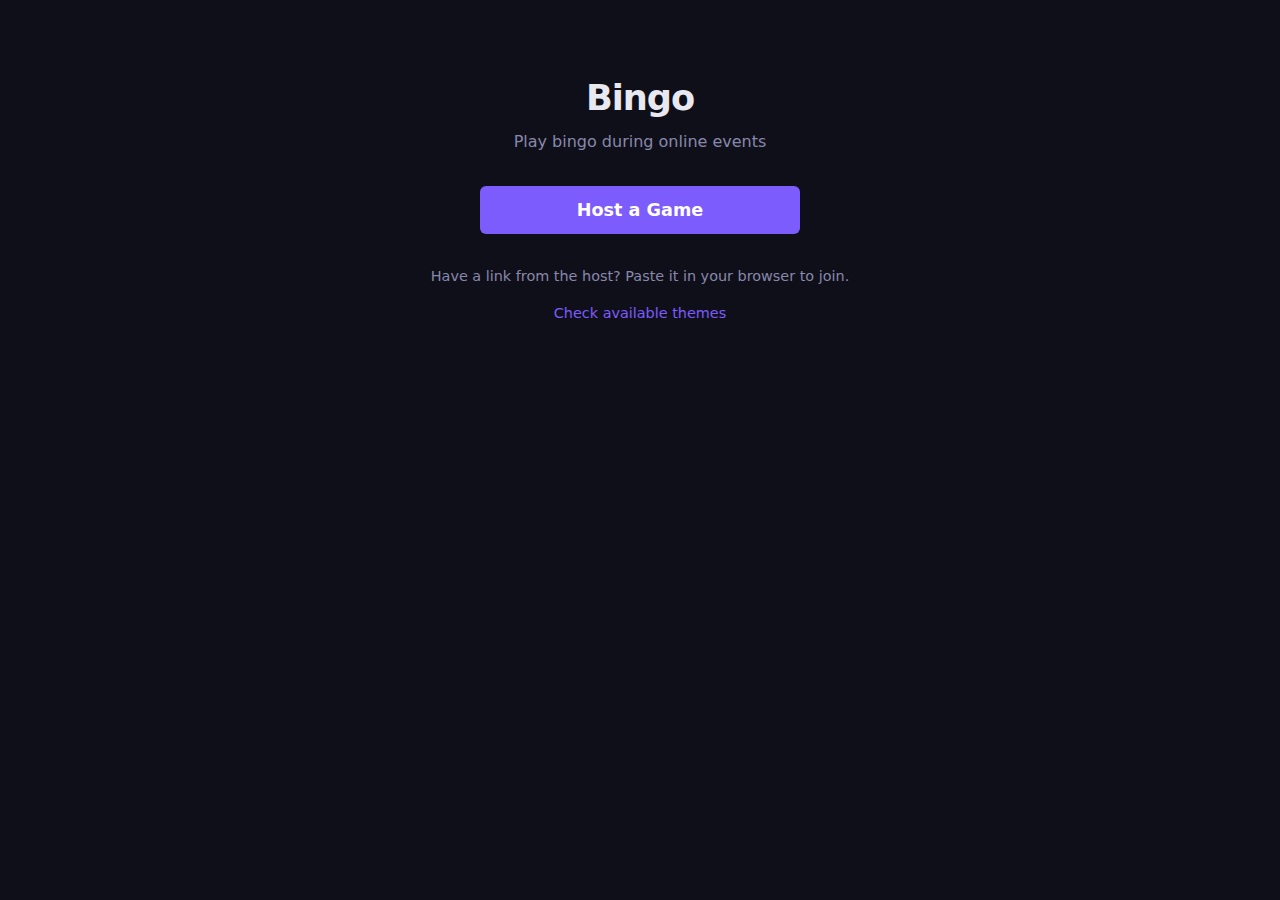
<file: index.html>
<!DOCTYPE html>
<html lang="en">
<head>
  <meta charset="UTF-8">
  <meta name="viewport" content="width=device-width, initial-scale=1.0">
  <title>Bingo</title>
  <link rel="stylesheet" href="css/style.css">
  <style>
    .hero {
      text-align: center;
      padding: 3rem 1rem 2rem;
    }
    .hero h1 {
      font-size: 2.2rem;
      font-weight: 800;
      letter-spacing: -0.03em;
      margin-bottom: 0.3rem;
    }
    .hero .subtitle {
      color: var(--text-dim);
      font-size: 1rem;
      margin-bottom: 2rem;
    }
    .actions {
      display: flex;
      flex-direction: column;
      gap: 0.8rem;
      max-width: 320px;
      margin: 0 auto;
    }
    .actions button {
      font-size: 1.1rem;
      padding: 0.8em 1.5em;
    }
    .join-section {
      margin-top: 2rem;
      text-align: center;
      color: var(--text-dim);
      font-size: 0.9rem;
    }
  </style>
</head>
<body>
  <div class="container">
    <div class="hero">
      <h1>Bingo</h1>
      <p class="subtitle">Play bingo during online events</p>

      <div class="actions">
        <button class="btn-primary" onclick="window.location.href='host.html'">
          Host a Game
        </button>
      </div>

      <div class="join-section">
        <p>Have a link from the host? Paste it in your browser to join.</p>
        <p style="margin-top: 1rem;"><a href="themes.html">Check available themes</a></p>
      </div>
    </div>
  </div>

</body>
</html>
</file>
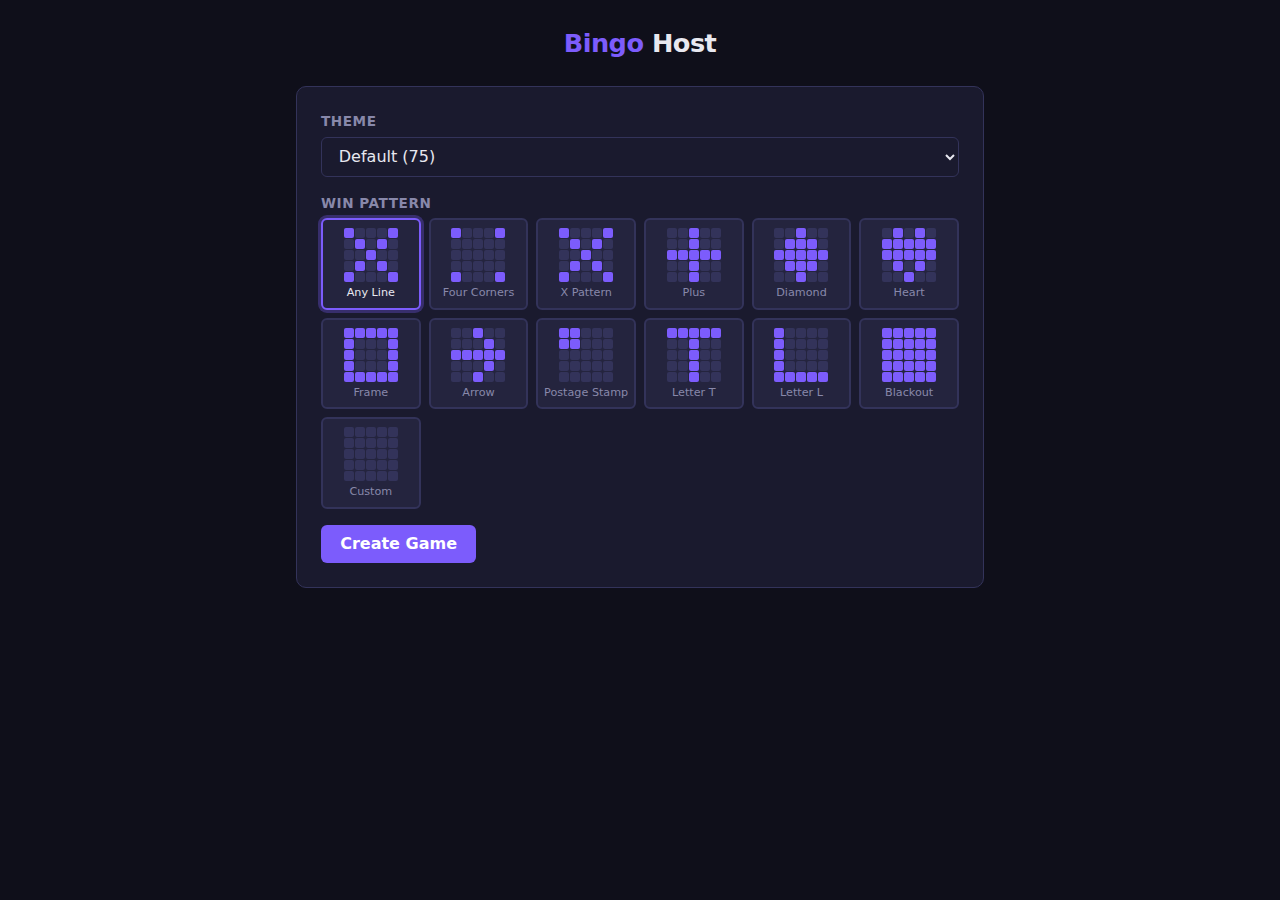
<file: host.html>
<!DOCTYPE html>
<html lang="en">
<head>
  <meta charset="UTF-8">
  <meta name="viewport" content="width=device-width, initial-scale=1.0">
  <title>Host - Bingo</title>
  <link rel="stylesheet" href="css/style.css">
  <link rel="stylesheet" href="css/host.css">
</head>
<body>
  <div class="container host-container">
    <h1 class="page-title"><a href="index.html">Bingo</a> Host</h1>

    <!-- Setup (shown before game is created) -->
    <div id="setup" class="card-box setup-section">
      <div class="field-group">
        <label for="theme-select">Theme</label>
        <select id="theme-select"></select>
      </div>

      <div id="custom-items-builder" class="custom-items-builder" style="display:none">
        <label for="custom-items-textarea">Items (one per line, min 24)</label>
        <textarea id="custom-items-textarea" rows="10" placeholder="Enter item names, one per line..."></textarea>
        <div class="custom-items-counter" id="custom-items-counter">0 items</div>
      </div>

      <div id="url-scrape-builder" class="url-scrape-builder" style="display:none">
        <div class="scrape-tabs">
          <button class="scrape-tab active" data-tab="list" onclick="switchScrapeTab('list')">Image List</button>
          <button class="scrape-tab" data-tab="html" onclick="switchScrapeTab('html')">Paste HTML</button>
        </div>

        <div id="scrape-tab-list" class="scrape-panel">
          <label for="scrape-image-list">Image URLs (one per line)</label>
          <textarea id="scrape-image-list" rows="8" placeholder="https://example.com/images/cat.png&#10;https://example.com/images/dog.png&#10;..."></textarea>
          <button class="btn-secondary" onclick="parseImageList()">Load Images</button>
        </div>

        <div id="scrape-tab-html" class="scrape-panel" style="display:none">
          <label for="scrape-paste-direct">Page HTML source</label>
          <textarea id="scrape-paste-direct" rows="8" placeholder="View page source in your browser, copy all, and paste here..."></textarea>
          <button class="btn-secondary" onclick="parseDirectHtml()">Parse HTML</button>
        </div>

        <label for="scrape-prefix">Image URL prefix filter (optional)</label>
        <input type="text" id="scrape-prefix" placeholder="https://example.com/images/">
        <div class="scrape-status" id="scrape-status"></div>
        <div class="scrape-preview" id="scrape-preview"></div>
      </div>

      <div class="field-group">
        <label>Win Pattern</label>
        <div class="pattern-picker" id="pattern-picker"></div>
      </div>

      <div id="custom-grid-builder" class="custom-grid-builder" style="display:none">
        <label>Draw your pattern</label>
        <div class="custom-grid" id="custom-grid"></div>
      </div>

      <button class="btn-primary" id="btn-create" onclick="createGame()">Create Game</button>
    </div>

    <!-- Game panel (shown after creation) -->
    <div id="game-panel" class="game-section" style="display:none">
      <div class="card-box">
        <div class="game-code" id="display-code"></div>
        <div class="share-bar">
          <span class="share-link" id="share-link"></span>
          <button class="btn-secondary" id="btn-copy" onclick="copyLink()">Copy Link</button>
        </div>
      </div>

      <div class="draw-area">
        <div class="current-draw" id="current-draw">
          <span class="draw-placeholder">No image drawn yet</span>
        </div>
        <div class="draw-sidebar">
          <div class="current-draw-name" id="current-name"></div>
          <div class="draw-counter" id="draw-counter"></div>
          <div class="game-pattern-info" id="game-pattern-info"></div>
          <button class="btn-primary btn-draw" id="btn-draw" onclick="drawNext()">Draw Next</button>
        </div>
      </div>

      <div class="card-box">
        <div class="history-title">History</div>
        <div class="history-grid" id="history-grid"></div>
      </div>

      <div class="card-box verify-section">
        <div class="verify-title">Verify BINGO</div>
        <div class="verify-input-row">
          <input type="text" id="verify-seed" placeholder="Card code" autocomplete="off">
          <button class="btn-primary" onclick="verifyBingo()">Verify</button>
        </div>
        <div id="verify-result"></div>
      </div>

      <div style="text-align:center; margin-top:1rem;">
        <button class="btn-secondary" onclick="resetGame()">New Game</button>
      </div>
    </div>
  </div>

  <script src="js/prng.js"></script>
  <script src="js/theme.js"></script>
  <script src="js/game.js"></script>
  <script src="js/card.js"></script>
  <script src="js/win.js"></script>
  <script src="js/host.js"></script>
</body>
</html>
</file>
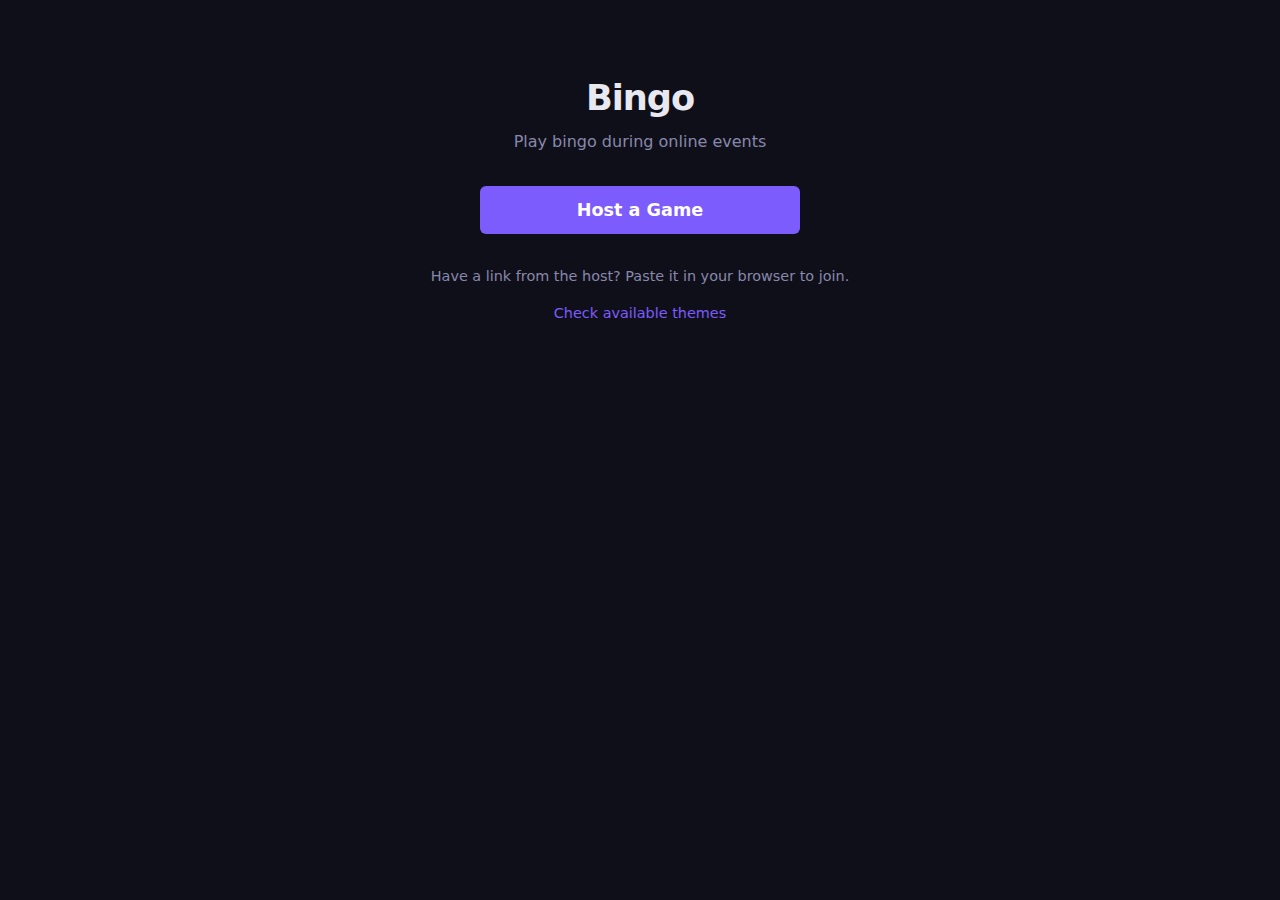
<file: play.html>
<!DOCTYPE html>
<html lang="en">
<head>
  <meta charset="UTF-8">
  <meta name="viewport" content="width=device-width, initial-scale=1.0">
  <title>Play - Bingo</title>
  <link rel="stylesheet" href="css/style.css">
  <link rel="stylesheet" href="css/player.css">
</head>
<body>
  <div class="container">
    <h1 class="page-title"><a href="index.html">Bingo</a></h1>

    <!-- Name entry (shown first) -->
    <div id="name-section" class="card-box">
      <div class="field-group">
        <label for="player-name">Your Name</label>
      </div>
      <form class="name-form" onsubmit="enterGame(event)">
        <input type="text" id="player-name" placeholder="Enter your name" required
               autocomplete="off" maxlength="30">
        <button type="submit" class="btn-primary">Play</button>
      </form>
    </div>

    <!-- Game area (shown after name entry) -->
    <div id="game-area" style="display:none">
      <div class="player-info">
        <span class="player-name" id="display-name"></span>
        <div class="game-ref">Game: <span id="display-code"></span></div>
        <div class="card-seed">Card #<span id="display-seed"></span></div>
      </div>

      <div class="win-banner" id="win-banner">
        <h2>BINGO!</h2>
        <div class="win-patterns" id="win-patterns"></div>
      </div>

      <div class="goal-indicator" id="goal-indicator"></div>

      <div class="bingo-grid" id="bingo-grid"></div>
    </div>
  </div>

  <script src="js/prng.js"></script>
  <script src="js/theme.js"></script>
  <script src="js/game.js"></script>
  <script src="js/card.js"></script>
  <script src="js/win.js"></script>
  <script src="js/player.js"></script>
</body>
</html>
</file>
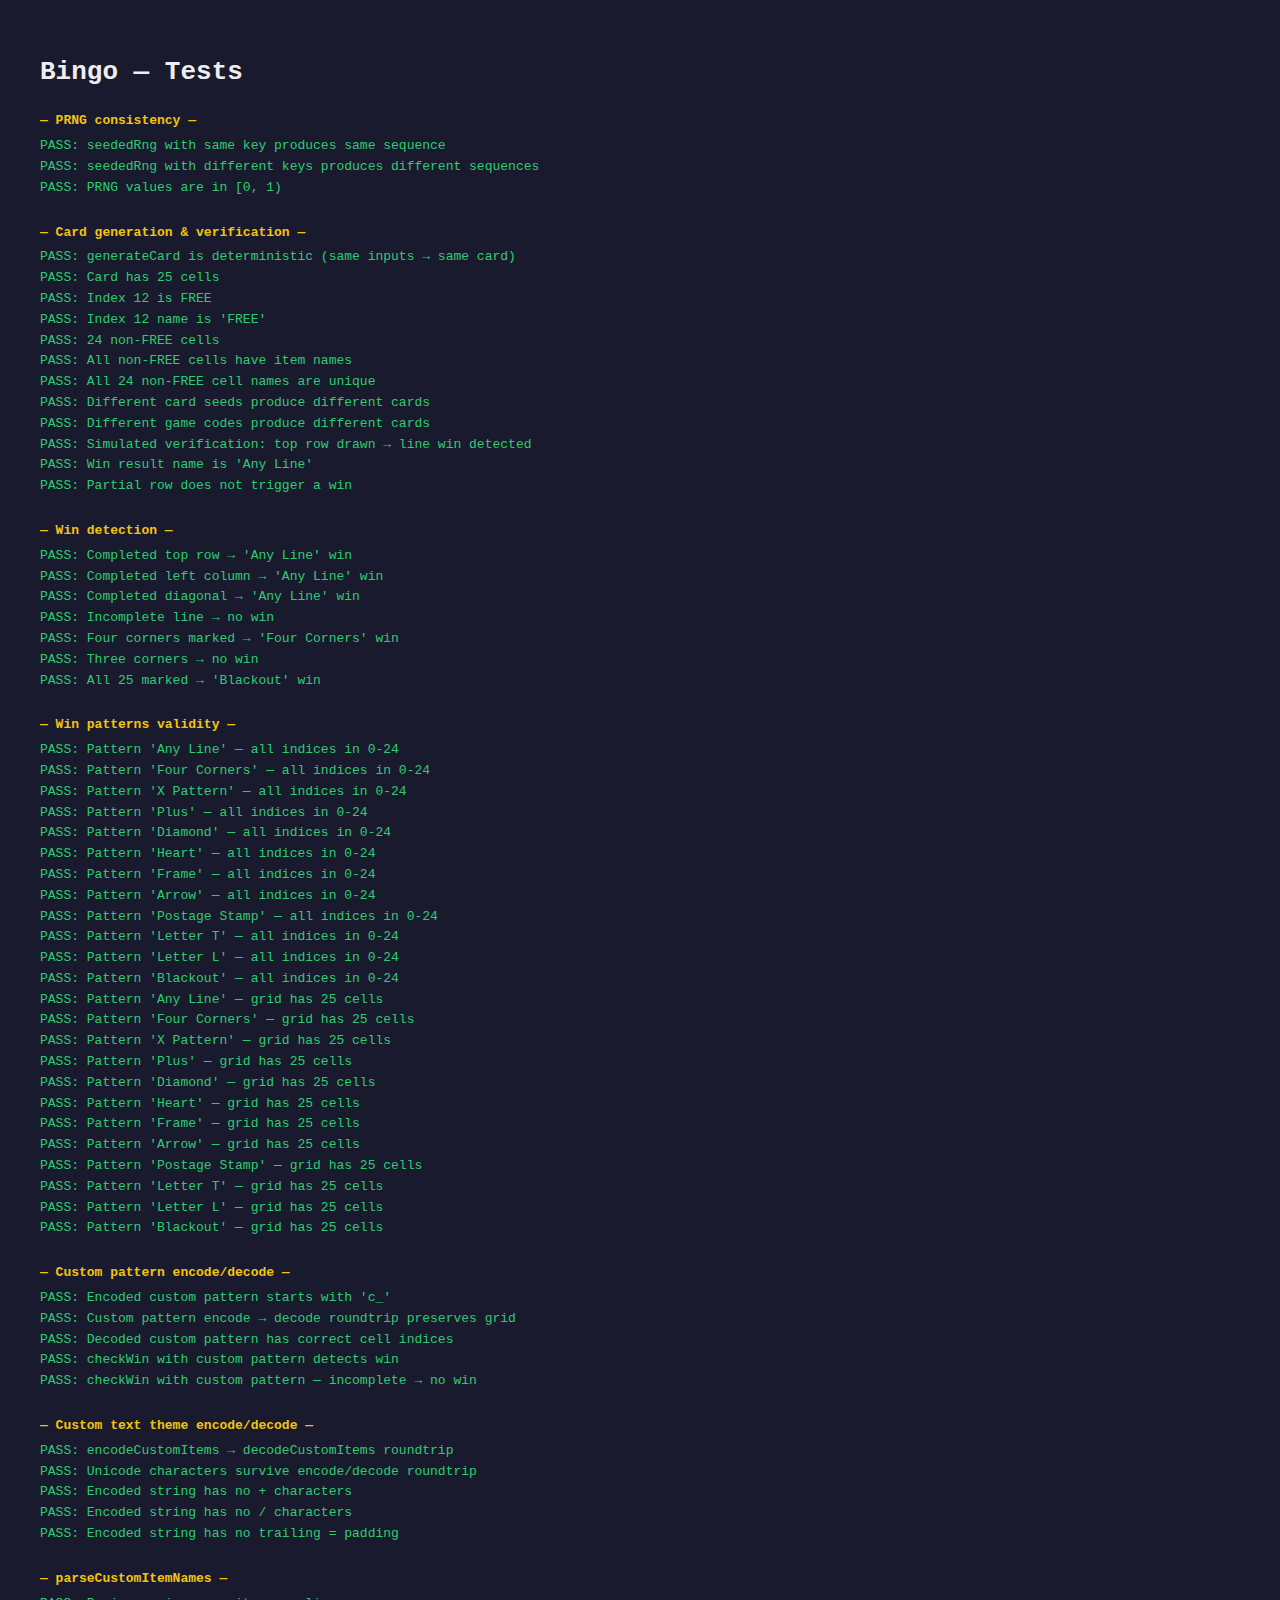
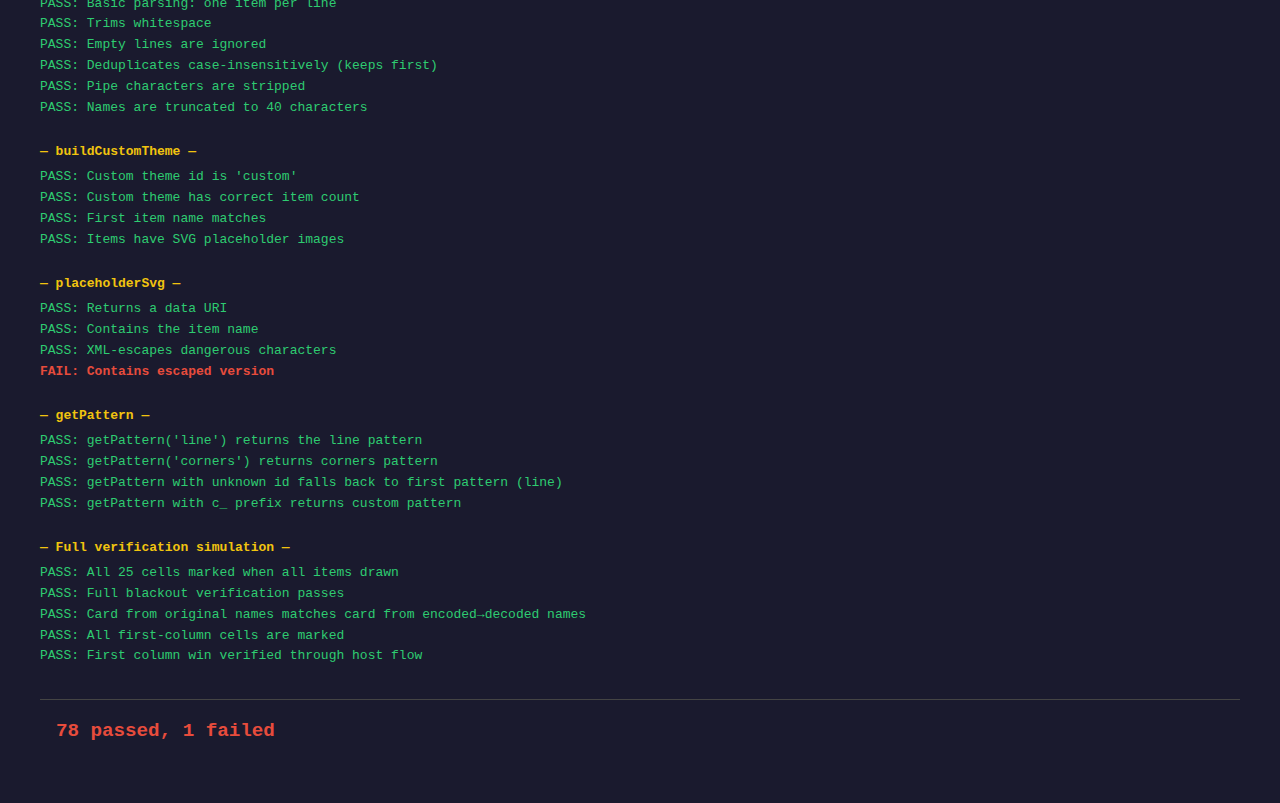
<file: test.html>
<!DOCTYPE html>
<html lang="en">
<head>
  <meta charset="UTF-8">
  <meta name="viewport" content="width=device-width, initial-scale=1.0">
  <title>Tests - Bingo</title>
  <style>
    body { font-family: monospace; background: #1a1a2e; color: #eee; padding: 2rem; }
    h1 { margin-bottom: 1rem; }
    .pass { color: #2ecc71; }
    .fail { color: #e74c3c; font-weight: bold; }
    .group { color: #f1c40f; margin-top: 1.5rem; margin-bottom: 0.25rem; font-weight: bold; }
    .summary { margin-top: 2rem; font-size: 1.2rem; padding: 1rem; border-top: 1px solid #444; }
    #log { line-height: 1.6; }
  </style>
</head>
<body>
  <h1>Bingo — Tests</h1>
  <div id="log"></div>

  <!-- Stub DOM elements so host.js IIFE runs without errors -->
  <div style="display:none">
    <select id="theme-select"></select>
    <div id="pattern-picker"></div>
    <div id="custom-items-builder"></div>
    <textarea id="custom-items-textarea"></textarea>
    <div id="custom-items-counter"></div>
    <div id="custom-grid-builder"></div>
    <div id="custom-grid"></div>
    <div id="setup"></div>
    <div id="game-panel"></div>
    <div id="display-code"></div>
    <div id="share-link"></div>
    <div id="game-pattern-info"></div>
    <div id="draw-counter"></div>
    <div id="history-grid"></div>
    <div id="current-draw"></div>
    <div id="current-name"></div>
    <input id="verify-seed">
    <div id="verify-result"></div>
    <button id="btn-draw"></button>
    <button id="btn-copy"></button>
  </div>

  <script src="js/prng.js"></script>
  <script src="js/theme.js"></script>
  <script src="js/game.js"></script>
  <script src="js/card.js"></script>
  <script src="js/win.js"></script>
  <script src="js/host.js"></script>
  <script src="js/test.js"></script>
</body>
</html>
</file>
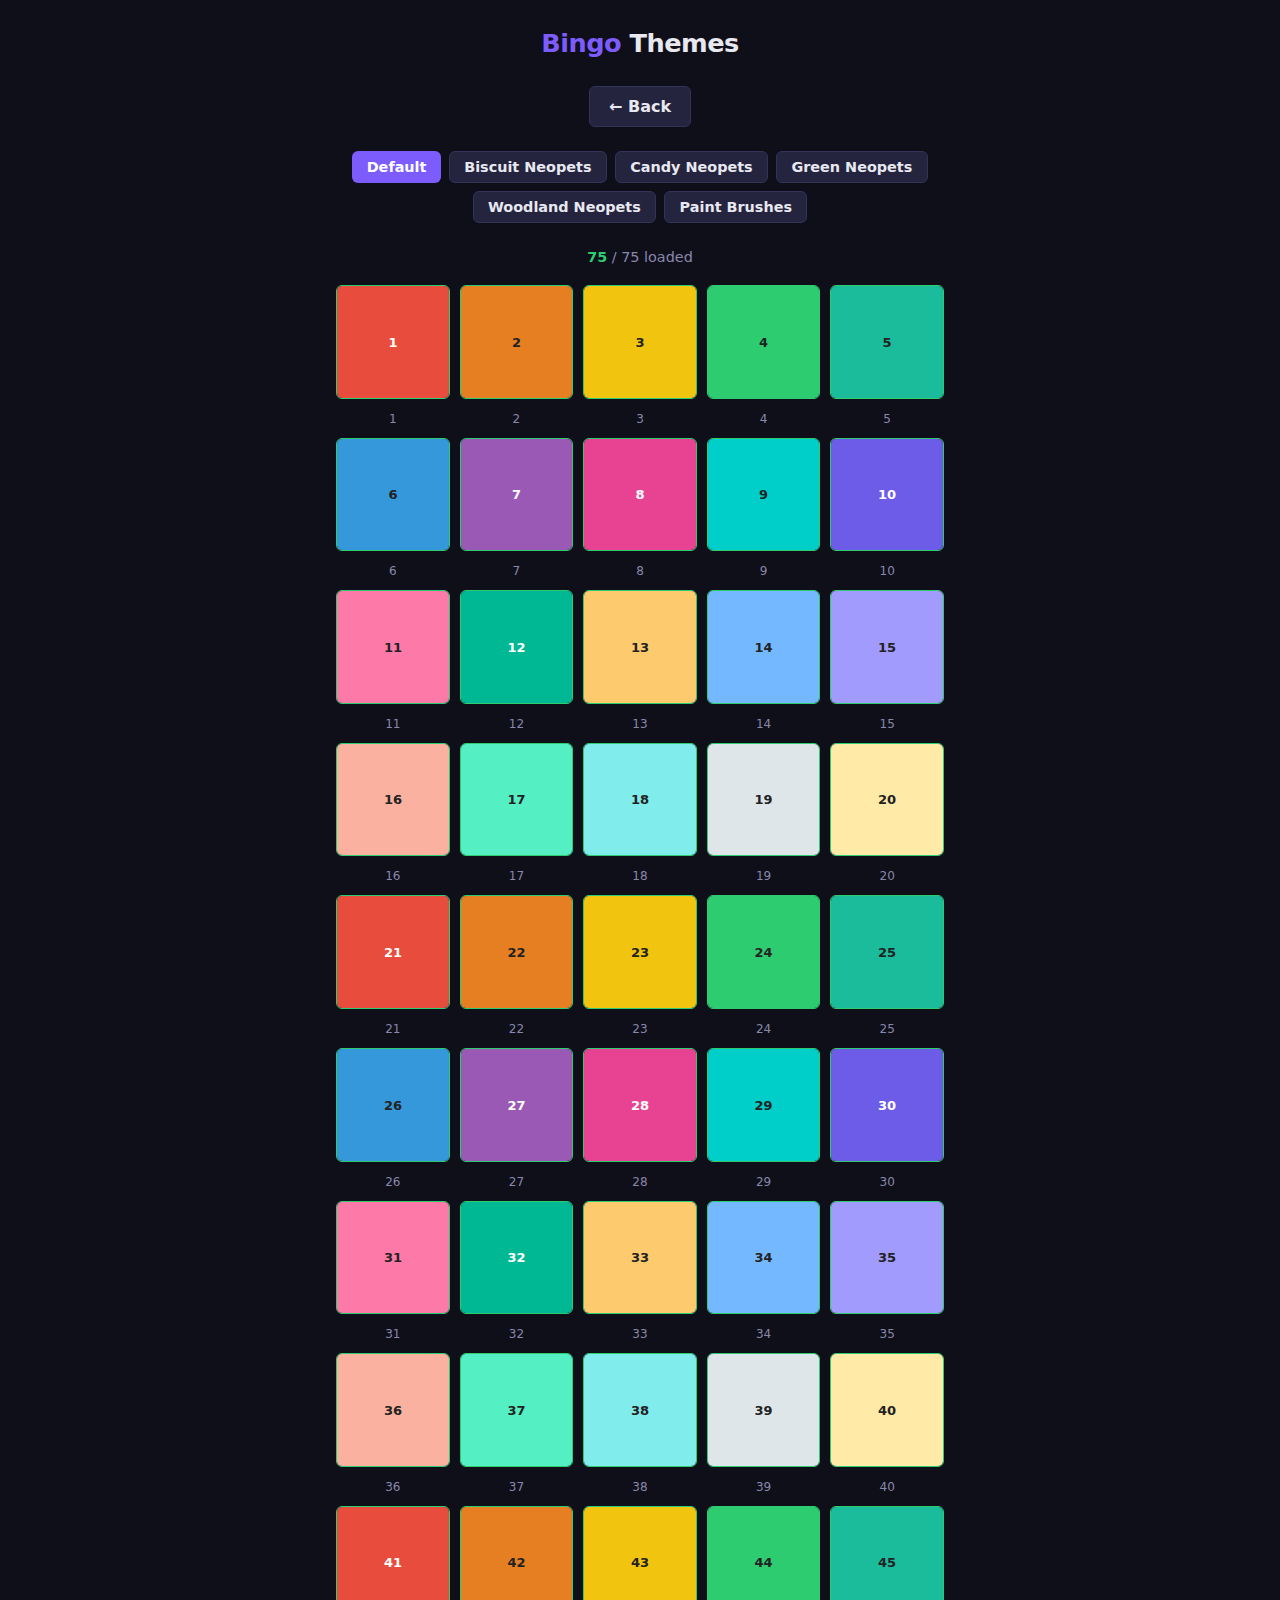
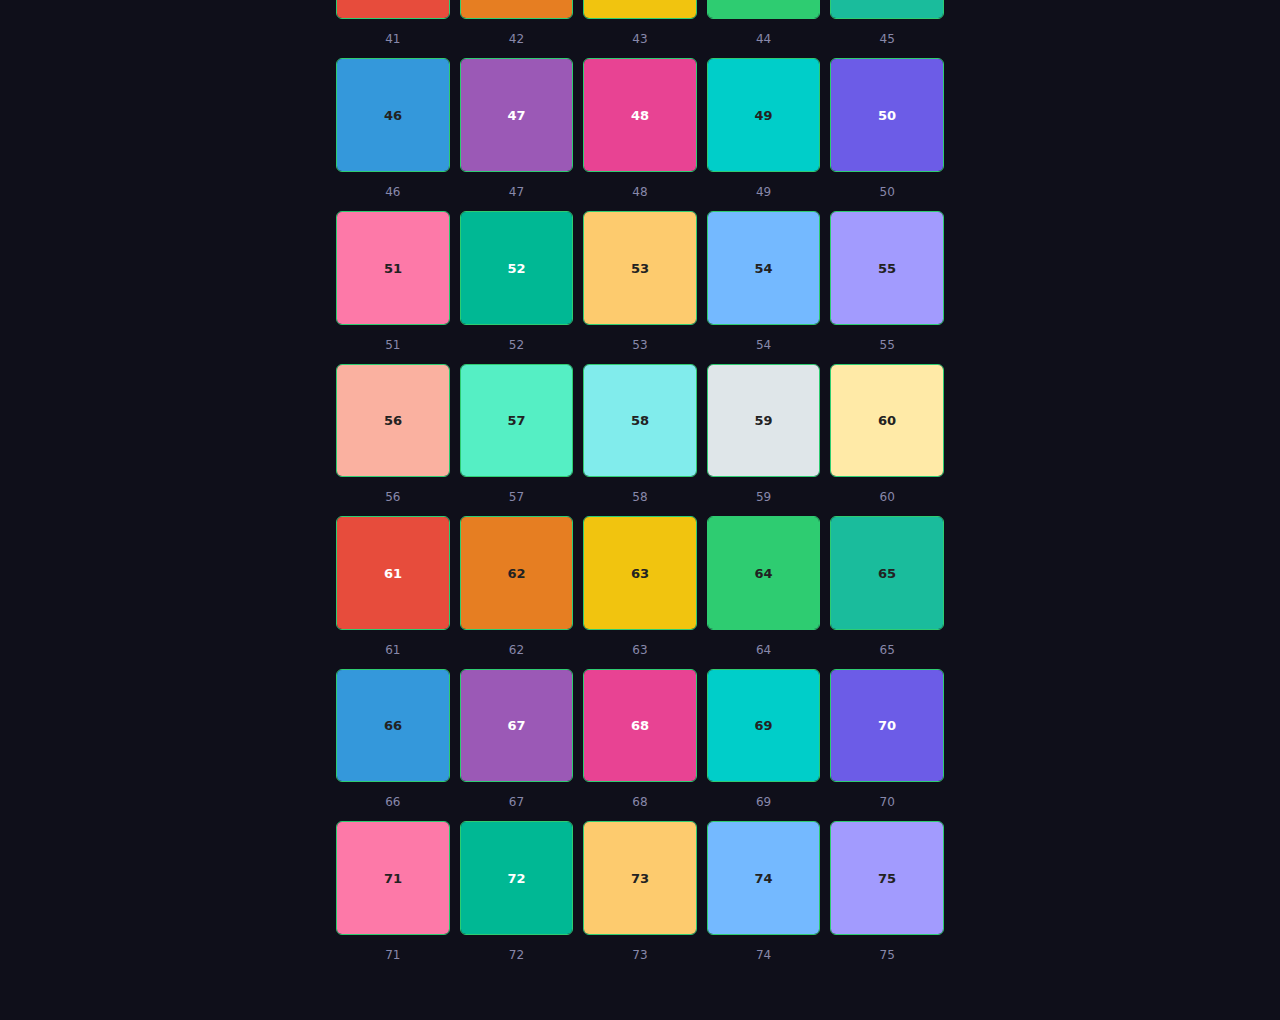
<file: themes.html>
<!DOCTYPE html>
<html lang="en">
<head>
  <meta charset="UTF-8">
  <meta name="viewport" content="width=device-width, initial-scale=1.0">
  <title>Bingo — Themes</title>
  <link rel="stylesheet" href="css/style.css">
  <style>
    .theme-picker {
      display: flex;
      flex-wrap: wrap;
      gap: 0.5rem;
      justify-content: center;
      margin-bottom: 1.5rem;
    }
    .theme-picker button {
      font-size: 0.9rem;
      padding: 0.5em 1em;
    }
    .theme-picker button.active {
      background: var(--accent);
      color: #fff;
    }
    .status {
      text-align: center;
      color: var(--text-dim);
      margin-bottom: 1rem;
      font-size: 0.9rem;
    }
    .status .count {
      color: var(--success);
      font-weight: 600;
    }
    .status .error {
      color: var(--danger);
      font-weight: 600;
    }
    .image-grid {
      display: grid;
      grid-template-columns: repeat(auto-fill, minmax(100px, 1fr));
      gap: 10px;
      margin-bottom: 2rem;
    }
    .image-item {
      text-align: center;
    }
    .image-item img {
      width: 100%;
      aspect-ratio: 1;
      object-fit: contain;
      background: var(--surface);
      border: 1px solid var(--border);
      border-radius: var(--radius-sm);
      transition: border-color 0.2s;
    }
    .image-item img.loaded {
      border-color: var(--success);
    }
    .image-item img.failed {
      border-color: var(--danger);
    }
    .image-item span {
      display: block;
      font-size: 0.75rem;
      color: var(--text-dim);
      margin-top: 4px;
      overflow: hidden;
      text-overflow: ellipsis;
      white-space: nowrap;
    }
  </style>
</head>
<body>
  <div class="container">
    <h1 class="page-title"><a href="index.html">Bingo</a> Themes</h1>

    <div style="text-align:center; margin-bottom:1.5rem;">
      <button class="btn-secondary" onclick="window.location.href='index.html'">&larr; Back</button>
    </div>

    <div class="theme-picker" id="theme-picker"></div>
    <div class="status" id="status"></div>
    <div class="image-grid" id="image-grid"></div>
  </div>

  <script src="js/prng.js"></script>
  <script src="js/theme.js"></script>
  <script>
    var pickerEl = document.getElementById("theme-picker");
    var statusEl = document.getElementById("status");
    var gridEl = document.getElementById("image-grid");
    var currentTheme = null;

    var themes = getThemeList();
    themes.forEach(function(t) {
      var btn = document.createElement("button");
      btn.className = "btn-secondary";
      btn.textContent = t.title;
      btn.dataset.id = t.id;
      btn.onclick = function() { selectTheme(t.id); };
      pickerEl.appendChild(btn);
    });

    function selectTheme(id) {
      currentTheme = id;

      // Update active button
      var btns = pickerEl.querySelectorAll("button");
      for (var i = 0; i < btns.length; i++) {
        btns[i].className = btns[i].dataset.id === id ? "btn-primary active" : "btn-secondary";
      }

      statusEl.textContent = "Loading...";
      gridEl.innerHTML = "";

      loadTheme(id).then(function(theme) {
        if (currentTheme !== id) return;
        renderTheme(theme);
      }).catch(function(err) {
        statusEl.innerHTML = '<span class="error">' + err.message + '</span>';
      });
    }

    function renderTheme(theme) {
      gridEl.innerHTML = "";
      var total = theme.items.length;
      var loadedCount = 0;
      var failedCount = 0;

      function updateStatus() {
        var parts = [];
        parts.push('<span class="count">' + loadedCount + '</span> / ' + total + ' loaded');
        if (failedCount > 0) {
          parts.push('<span class="error">' + failedCount + ' failed</span>');
        }
        if (loadedCount + failedCount < total) {
          parts.push('⏳');
        }
        statusEl.innerHTML = parts.join(' · ');
      }

      updateStatus();

      theme.items.forEach(function(item) {
        var div = document.createElement("div");
        div.className = "image-item";

        var img = document.createElement("img");
        img.src = item.image;
        img.alt = item.name;
        img.onload = function() {
          loadedCount++;
          img.classList.add("loaded");
          updateStatus();
        };
        img.onerror = function() {
          failedCount++;
          img.classList.add("failed");
          updateStatus();
        };

        var span = document.createElement("span");
        span.textContent = item.name;

        div.appendChild(img);
        div.appendChild(span);
        gridEl.appendChild(div);
      });
    }

    // Auto-select first theme
    if (themes.length > 0) {
      selectTheme(themes[0].id);
    }
  </script>
</body>
</html>
</file>
<file: css/style.css>
/* Shared base styles */
:root {
  --bg: #0f0f1a;
  --surface: #1a1a2e;
  --surface2: #24243e;
  --border: #33335a;
  --text: #e8e8f0;
  --text-dim: #8888aa;
  --accent: #7c5cfc;
  --accent-hover: #6a48e0;
  --accent-glow: rgba(124, 92, 252, 0.3);
  --success: #2ecc71;
  --danger: #e74c3c;
  --radius: 10px;
  --radius-sm: 6px;
}

*,
*::before,
*::after {
  box-sizing: border-box;
  margin: 0;
  padding: 0;
}

html {
  font-size: 16px;
  -webkit-tap-highlight-color: transparent;
}

body {
  font-family: "Inter", system-ui, -apple-system, sans-serif;
  background: var(--bg);
  color: var(--text);
  min-height: 100dvh;
  line-height: 1.5;
}

a {
  color: var(--accent);
  text-decoration: none;
}

a:hover {
  text-decoration: underline;
}

button {
  font-family: inherit;
  cursor: pointer;
  border: none;
  border-radius: var(--radius-sm);
  padding: 0.6em 1.2em;
  font-size: 1rem;
  font-weight: 600;
  transition: background 0.15s, transform 0.1s;
}

button:active {
  transform: scale(0.97);
}

.btn-primary {
  background: var(--accent);
  color: #fff;
}

.btn-primary:hover {
  background: var(--accent-hover);
}

.btn-secondary {
  background: var(--surface2);
  color: var(--text);
  border: 1px solid var(--border);
}

.btn-secondary:hover {
  background: var(--border);
}

input,
select {
  font-family: inherit;
  font-size: 1rem;
  padding: 0.55em 0.8em;
  border: 1px solid var(--border);
  border-radius: var(--radius-sm);
  background: var(--surface);
  color: var(--text);
  outline: none;
  transition: border-color 0.15s;
}

input:focus,
select:focus {
  border-color: var(--accent);
  box-shadow: 0 0 0 3px var(--accent-glow);
}

.container {
  max-width: 640px;
  margin: 0 auto;
  padding: 1.5rem 1rem;
}

.page-title {
  font-size: 1.6rem;
  font-weight: 800;
  text-align: center;
  margin-bottom: 1.5rem;
  letter-spacing: -0.02em;
}

.card-box {
  background: var(--surface);
  border: 1px solid var(--border);
  border-radius: var(--radius);
  padding: 1.5rem;
  margin-bottom: 1rem;
}

.field-group {
  margin-bottom: 1rem;
}

.field-group label {
  display: block;
  font-size: 0.85rem;
  font-weight: 600;
  color: var(--text-dim);
  margin-bottom: 0.3rem;
  text-transform: uppercase;
  letter-spacing: 0.04em;
}

.field-group input,
.field-group select {
  width: 100%;
}

/* Bingo grid */
.bingo-grid {
  display: grid;
  grid-template-columns: repeat(5, 1fr);
  gap: 4px;
  max-width: 600px;
  margin: 0 auto;
}

.visually-hidden {
  position: absolute;
  width: 1px;
  height: 1px;
  overflow: hidden;
  clip: rect(0, 0, 0, 0);
}

/* Pattern mini-preview (5x5 grid) */
.pattern-mini {
  display: grid;
  grid-template-columns: repeat(5, 10px);
  grid-template-rows: repeat(5, 10px);
  gap: 1px;
}

.pattern-mini .on {
  background: var(--accent);
  border-radius: 2px;
}

.pattern-mini .off {
  background: var(--surface);
  border-radius: 2px;
}

@media (max-width: 480px) {
  .container {
    padding: 1rem 0.5rem;
  }

  .page-title {
    font-size: 1.3rem;
  }

  .bingo-grid {
    gap: 3px;
  }
}
</file>
<file: css/host.css>
/* Host-specific styles */

.host-container {
  max-width: 720px;
}

.setup-section,
.game-section {
  margin-bottom: 1.5rem;
}

.share-bar {
  display: flex;
  gap: 0.5rem;
  align-items: center;
  flex-wrap: wrap;
}

.share-bar .share-link {
  flex: 1;
  min-width: 0;
  font-size: 0.85rem;
  background: var(--bg);
  padding: 0.5em 0.8em;
  border-radius: var(--radius-sm);
  border: 1px solid var(--border);
  color: var(--text-dim);
  overflow: hidden;
  text-overflow: ellipsis;
  white-space: nowrap;
}

.game-code {
  font-size: 2rem;
  font-weight: 800;
  letter-spacing: 0.15em;
  color: var(--accent);
  text-align: center;
  margin: 0.5rem 0;
  font-family: "Courier New", monospace;
}

.draw-area {
  display: flex;
  align-items: center;
  gap: 1.5rem;
  margin: 1.5rem 0;
  padding: 1rem;
  background: var(--surface);
  border: 1px solid var(--border);
  border-radius: var(--radius);
}

.current-draw {
  width: 240px;
  height: 240px;
  flex-shrink: 0;
  border-radius: var(--radius);
  overflow: hidden;
  border: 3px solid var(--accent);
  background: var(--surface2);
  display: flex;
  align-items: center;
  justify-content: center;
}

.current-draw img {
  width: 100%;
  height: 100%;
  object-fit: contain;
}

.current-draw .draw-placeholder {
  color: var(--text-dim);
  font-size: 0.9rem;
  text-align: center;
  padding: 0.5rem;
}

.draw-sidebar {
  display: flex;
  flex-direction: column;
  align-items: center;
  gap: 0.75rem;
  flex: 1;
  text-align: center;
}

.current-draw-name {
  font-size: 1.4rem;
  font-weight: 700;
}

.draw-counter {
  font-size: 0.85rem;
  color: var(--text-dim);
}

.history-title {
  font-size: 1rem;
  font-weight: 700;
  margin-bottom: 0.5rem;
}

.history-grid {
  display: grid;
  grid-template-columns: repeat(auto-fill, minmax(70px, 1fr));
  gap: 6px;
}

.history-item {
  text-align: center;
}

.history-item img {
  width: 100%;
  aspect-ratio: 1;
  object-fit: cover;
  border-radius: var(--radius-sm);
  border: 1px solid var(--border);
}

.history-item .history-label {
  font-size: 0.7rem;
  color: var(--text-dim);
  margin-top: 2px;
  overflow: hidden;
  text-overflow: ellipsis;
  white-space: nowrap;
}

.btn-draw {
  font-size: 1.1rem;
  padding: 0.7em 2em;
}

/* Pattern picker */
.pattern-picker {
  display: grid;
  grid-template-columns: repeat(auto-fill, minmax(90px, 1fr));
  gap: 8px;
}

.pattern-card {
  display: flex;
  flex-direction: column;
  align-items: center;
  gap: 4px;
  padding: 8px 4px;
  border: 2px solid var(--border);
  border-radius: var(--radius-sm);
  background: var(--surface2);
  cursor: pointer;
  transition: border-color 0.15s, box-shadow 0.15s;
}

.pattern-card:hover {
  border-color: var(--accent);
}

.pattern-card.selected {
  border-color: var(--accent);
  box-shadow: 0 0 0 3px var(--accent-glow);
}

.pattern-card .pattern-name {
  font-size: 0.7rem;
  color: var(--text-dim);
  text-align: center;
  line-height: 1.2;
}

.pattern-card.selected .pattern-name {
  color: var(--text);
}

.pattern-mini .off {
  background: var(--border);
}

.game-pattern-info {
  display: flex;
  align-items: center;
  justify-content: center;
  gap: 0.5rem;
}

.game-pattern-info .pattern-label {
  font-size: 0.85rem;
  color: var(--text-dim);
}

.game-pattern-info .pattern-value {
  font-weight: 700;
}

/* Custom items builder */
.custom-items-builder {
  margin-bottom: 1rem;
}

.custom-items-builder label {
  display: block;
  font-size: 0.85rem;
  font-weight: 600;
  color: var(--text-dim);
  margin-bottom: 0.4rem;
  text-transform: uppercase;
  letter-spacing: 0.04em;
}

.custom-items-builder textarea {
  width: 100%;
  padding: 0.6em 0.8em;
  border-radius: var(--radius-sm);
  border: 1px solid var(--border);
  background: var(--bg);
  color: var(--text);
  font-size: 0.9rem;
  font-family: inherit;
  resize: vertical;
  box-sizing: border-box;
}

.custom-items-builder textarea::placeholder {
  color: var(--text-dim);
}

.custom-items-counter {
  font-size: 0.8rem;
  color: var(--text-dim);
  margin-top: 0.3rem;
  text-align: right;
}

.custom-items-counter.insufficient {
  color: var(--danger);
}

/* URL scrape builder */
.url-scrape-builder {
  margin-bottom: 1rem;
}

.url-scrape-builder label {
  display: block;
  font-size: 0.85rem;
  font-weight: 600;
  color: var(--text-dim);
  margin-bottom: 0.4rem;
  text-transform: uppercase;
  letter-spacing: 0.04em;
}

.url-scrape-builder input[type="text"] {
  width: 100%;
  padding: 0.6em 0.8em;
  border-radius: var(--radius-sm);
  border: 1px solid var(--border);
  background: var(--bg);
  color: var(--text);
  font-size: 0.9rem;
  font-family: inherit;
  box-sizing: border-box;
  margin-bottom: 0.5rem;
}

.url-scrape-builder input[type="text"]::placeholder {
  color: var(--text-dim);
}

.url-scrape-builder textarea {
  width: 100%;
  padding: 0.6em 0.8em;
  border-radius: var(--radius-sm);
  border: 1px solid var(--border);
  background: var(--bg);
  color: var(--text);
  font-size: 0.9rem;
  font-family: inherit;
  resize: vertical;
  box-sizing: border-box;
  margin-bottom: 0.5rem;
}

.url-scrape-builder textarea::placeholder {
  color: var(--text-dim);
}

.url-scrape-builder .btn-secondary {
  margin-bottom: 0.5rem;
}

.scrape-status {
  font-size: 0.85rem;
  margin-bottom: 0.5rem;
  min-height: 1.2em;
}

.scrape-status.error {
  color: var(--danger);
}

.scrape-status.success {
  color: var(--success);
}

.scrape-preview {
  display: grid;
  grid-template-columns: repeat(auto-fill, minmax(80px, 1fr));
  gap: 6px;
  margin-top: 0.5rem;
}

.scrape-preview-item {
  text-align: center;
}

.scrape-preview-item img {
  width: 100%;
  aspect-ratio: 1;
  object-fit: cover;
  border-radius: var(--radius-sm);
  border: 1px solid var(--border);
}

.scrape-preview-item span {
  display: block;
  font-size: 0.65rem;
  color: var(--text-dim);
  margin-top: 2px;
  overflow: hidden;
  text-overflow: ellipsis;
  white-space: nowrap;
}

/* Custom grid builder */
.custom-grid-builder {
  margin-bottom: 1rem;
}

.custom-grid-builder label {
  display: block;
  font-size: 0.85rem;
  font-weight: 600;
  color: var(--text-dim);
  margin-bottom: 0.4rem;
  text-transform: uppercase;
  letter-spacing: 0.04em;
}

.custom-grid {
  display: grid;
  grid-template-columns: repeat(5, 28px);
  grid-template-rows: repeat(5, 28px);
  gap: 2px;
  justify-content: center;
}

.custom-grid .on,
.custom-grid .off {
  border-radius: 3px;
  cursor: pointer;
  transition: background 0.1s;
}

.custom-grid .on {
  background: var(--accent);
}

.custom-grid .off {
  background: var(--surface2);
  border: 1px solid var(--border);
}

.custom-grid .off:hover {
  background: var(--border);
}

/* Verify BINGO */
.verify-section {
  margin-top: 1rem;
}

.verify-title {
  font-size: 1rem;
  font-weight: 700;
  margin-bottom: 0.5rem;
}

.verify-input-row {
  display: flex;
  gap: 0.5rem;
}

.verify-input-row input {
  flex: 1;
  min-width: 0;
  padding: 0.5em 0.8em;
  border-radius: var(--radius-sm);
  border: 1px solid var(--border);
  background: var(--bg);
  color: var(--text);
  font-size: 0.95rem;
  font-family: inherit;
}

.verify-input-row input::placeholder {
  color: var(--text-dim);
}

.verify-message {
  font-weight: 700;
  text-align: center;
  padding: 0.5em;
  border-radius: var(--radius-sm);
  margin-top: 0.75rem;
}

.verify-message.pass {
  color: var(--success);
  background: rgba(46, 204, 113, 0.1);
}

.verify-message.fail {
  color: var(--danger);
  background: rgba(231, 76, 60, 0.1);
}

.verify-player-name {
  text-align: center;
  font-size: 0.85rem;
  color: var(--text-dim);
  margin-top: 0.5rem;
}

.verify-grid {
  display: grid;
  grid-template-columns: repeat(5, 1fr);
  gap: 3px;
  margin-top: 0.5rem;
  max-width: 320px;
  margin-left: auto;
  margin-right: auto;
}

.verify-grid > div {
  aspect-ratio: 1;
  border-radius: 3px;
  display: flex;
  flex-direction: column;
  align-items: center;
  justify-content: center;
  overflow: hidden;
  position: relative;
}

.verify-grid > div span {
  font-size: 0.55rem;
  text-align: center;
  line-height: 1.2;
  padding: 1px;
  overflow: hidden;
  text-overflow: ellipsis;
  white-space: nowrap;
  width: 100%;
}

.verify-grid > div img {
  width: 100%;
  height: 70%;
  object-fit: cover;
}

.verify-grid .drawn {
  background: var(--accent);
  color: #fff;
}

.verify-grid .not-drawn {
  background: var(--surface2);
  border: 1px solid var(--border);
  color: var(--text-dim);
}

.verify-grid .dim-cell {
  opacity: 0.25;
}

.verify-grid .win-cell {
  outline: 2px solid var(--success);
  outline-offset: -2px;
  box-shadow: 0 0 6px rgba(46, 204, 113, 0.5);
}

@media (max-width: 560px) {
  .draw-area {
    flex-direction: column;
    gap: 1rem;
  }

  .current-draw {
    width: 180px;
    height: 180px;
  }

  .history-grid {
    grid-template-columns: repeat(auto-fill, minmax(56px, 1fr));
  }

  .pattern-picker {
    grid-template-columns: repeat(auto-fill, minmax(75px, 1fr));
  }
}
</file>
<file: css/player.css>
/* Player card styles */

.name-form {
  display: flex;
  gap: 0.5rem;
  margin-bottom: 1rem;
}

.name-form input {
  flex: 1;
}

.player-info {
  text-align: center;
  margin-bottom: 1rem;
}

.player-info .player-name {
  font-weight: 700;
  color: var(--accent);
}

.player-info .game-ref {
  font-size: 0.8rem;
  color: var(--text-dim);
}

.player-info .card-seed {
  font-size: 0.95rem;
  font-weight: 700;
  color: var(--accent);
  margin-top: 0.25rem;
  letter-spacing: 0.05em;
}

/* Card cells */
.bingo-cell {
  aspect-ratio: 1;
  border-radius: var(--radius-sm);
  border: 2px solid var(--border);
  background: var(--surface);
  overflow: hidden;
  cursor: pointer;
  display: flex;
  flex-direction: column;
  align-items: center;
  justify-content: center;
  transition: border-color 0.15s, transform 0.1s;
  position: relative;
  user-select: none;
  -webkit-user-select: none;
}

.bingo-cell:hover {
  border-color: var(--accent);
}

.bingo-cell:active {
  transform: scale(0.95);
}

.bingo-cell img {
  width: 80%;
  height: 60%;
  object-fit: contain;
}

.bingo-cell .cell-label {
  font-size: clamp(0.5rem, 2.2vw, 0.7rem);
  font-weight: 600;
  text-align: center;
  padding: 0 2px;
  line-height: 1.2;
  margin-top: 2px;
  color: var(--text-dim);
}

/* Marked state */
.bingo-cell.marked {
  border-color: var(--success);
  background: rgba(46, 204, 113, 0.15);
}

.bingo-cell.marked::after {
  content: "";
  position: absolute;
  inset: 0;
  background: rgba(46, 204, 113, 0.12);
  pointer-events: none;
}

/* FREE cell */
.bingo-cell.free {
  background: var(--surface2);
  border-color: var(--accent);
  cursor: default;
}

.bingo-cell.free .cell-label {
  font-size: clamp(0.7rem, 3vw, 1rem);
  font-weight: 800;
  color: var(--accent);
}

/* Win banner */
.win-banner {
  display: none;
  text-align: center;
  padding: 1rem;
  margin: 1rem 0;
  background: linear-gradient(135deg, rgba(46, 204, 113, 0.2), rgba(124, 92, 252, 0.2));
  border: 2px solid var(--success);
  border-radius: var(--radius);
  animation: bannerPop 0.4s ease-out;
}

.win-banner.show {
  display: block;
}

.win-banner h2 {
  font-size: 1.5rem;
  color: var(--success);
  margin-bottom: 0.3rem;
}

.win-banner .win-patterns {
  font-size: 0.9rem;
  color: var(--text-dim);
}

@keyframes bannerPop {
  0% {
    transform: scale(0.8);
    opacity: 0;
  }
  100% {
    transform: scale(1);
    opacity: 1;
  }
}

/* Goal indicator */
.goal-indicator {
  display: flex;
  flex-direction: column;
  align-items: center;
  justify-content: center;
  gap: 0.5rem;
  margin-bottom: 0.75rem;
  padding: 0.75rem 0.5rem;
  background: var(--surface);
  border: 1px solid var(--border);
  border-radius: var(--radius-sm);
}

.goal-indicator .pattern-mini {
  grid-template-columns: repeat(5, 20px);
  grid-template-rows: repeat(5, 20px);
  gap: 2px;
}

.goal-indicator .goal-label {
  font-size: 0.8rem;
  font-weight: 600;
  color: var(--text-dim);
  text-transform: uppercase;
  letter-spacing: 0.04em;
}

.goal-indicator .goal-name {
  font-size: 0.9rem;
  font-weight: 700;
}

@media (max-width: 480px) {
  .bingo-cell .cell-label {
    font-size: clamp(0.45rem, 2.5vw, 0.65rem);
  }
}
</file>
